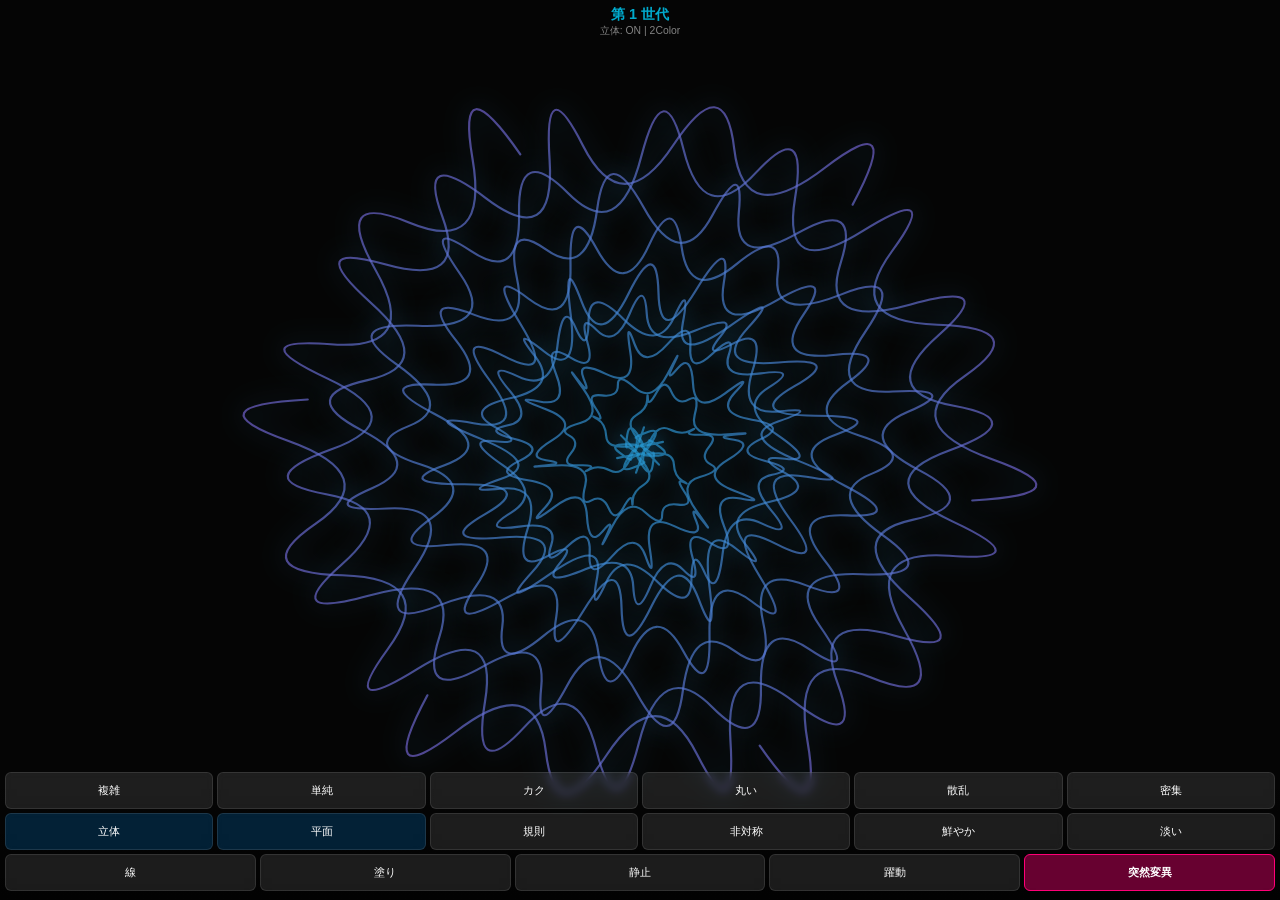
<file: var/ui_test_geometry.html>
<!DOCTYPE html>
<html lang="ja">
<head>
  <meta charset="UTF-8">
  <meta name="viewport" content="width=device-width, initial-scale=1.0, maximum-scale=1.0, user-scalable=no, viewport-fit=cover">
  <title>進化する幾何学アート - UI圧縮版</title>
  <style>
    body { 
      background: #050505; color: white; font-family: -apple-system, sans-serif; 
      margin: 0; overflow: hidden; position: fixed; width: 100%; height: 100%;
      touch-action: none;
    }
    
    .header { 
      position: absolute; top: env(safe-area-inset-top); 
      width: 100%; text-align: center; pointer-events: none; z-index: 20;
    }
    .header h2 { margin: 5px 0 0 0; font-size: 0.9rem; color: #00d4ff; opacity: 0.8; }
    .header p { margin: 0; font-size: 0.65rem; opacity: 0.5; }

    /* UIコンテナ：極限まで高さを抑える */
    .ui-container { 
      position: absolute; bottom: 0; left: 0; width: 100%; 
      background: linear-gradient(transparent, rgba(0,0,0,0.6));
      padding: 5px 5px calc(5px + env(safe-area-inset-bottom)) 5px;
      box-sizing: border-box; z-index: 30;
    }
    
    /* 横に詰め込むフレックス配置 */
    .ui-row {
      display: flex; justify-content: center; gap: 4px; margin-bottom: 4px;
    }

    button {
      flex: 1; /* 幅を均等に */
      padding: 10px 2px; border: none; border-radius: 6px; cursor: pointer;
      background: rgba(255,255,255,0.1); color: white; font-size: 11px;
      transition: all 0.2s; backdrop-filter: blur(5px); 
      border: 1px solid rgba(255,255,255,0.1);
      -webkit-tap-highlight-color: transparent;
      min-width: 0; /* 折り返し防止 */
      white-space: nowrap;
    }
    
    button:active { background: rgba(255,255,255,0.3); }

    .mutate-button { background: rgba(255, 0, 119, 0.4); border-color: #ff0077; font-weight: bold; }
    .mode-button { background: rgba(0, 150, 255, 0.2); }

    canvas { display: block; touch-action: none; }
  </style>
</head>
<body>

<div class="header">
  <h2 id="gen-text">第 1 世代</h2>
  <p id="mode-info">立体: ON | 2Color</p>
</div>

<div class="ui-container">
  <div class="ui-row">
    <button onclick="evolve('complex')">複雑</button>
    <button onclick="evolve('simple')">単純</button>
    <button onclick="evolve('sharp')">カク</button>
    <button onclick="evolve('round')">丸い</button>
    <button onclick="evolve('scatter')">散乱</button>
    <button onclick="evolve('dense')">密集</button>
  </div>
  
  <div class="ui-row">
    <button class="mode-button" onclick="evolve('3d')">立体</button>
    <button class="mode-button" onclick="evolve('2d')">平面</button>
    <button onclick="evolve('regular')">規則</button>
    <button onclick="evolve('asymmetric')">非対称</button>
    <button onclick="evolve('vivid')">鮮やか</button>
    <button onclick="evolve('pale')">淡い</button>
  </div>
  
  <div class="ui-row">
    <button onclick="evolve('outline')">線</button>
    <button onclick="evolve('fill')">塗り</button>
    <button onclick="evolve('still')">静止</button>
    <button onclick="evolve('animate')">躍動</button>
    <button class="mutate-button" onclick="randomMutation()">突然変異</button>
  </div>
</div>

<canvas id="canvas"></canvas>

<script>
// --- ロジックは維持し、スマホでの描画範囲を最大化 ---
const canvas = document.getElementById('canvas');
const ctx = canvas.getContext('2d');
let generation = 1;

const clamp = (v, lo, hi) => Math.max(lo, Math.min(hi, v));
const wrap360 = (h) => ((h % 360) + 360) % 360;

let genome = {
  count: 60, radius: 180, hue1: 200, hue2: 300, sat: 70, light: 50,
  opacity: 0.65, weight: 2.2, symmetry: 6, sharpness: 0.45,
  randomness: 40, expansion: 1.2, offsetX: 0, offsetY: 0,
  fillMode: false, rotationSpeed: 0.0, pulseSpeed: 0.0,
  currentRotation: 0, pulsePhase: 0, depth: 1.0, offsets: []
};

function init() {
  updateOffsets();
  window.addEventListener('resize', resize);
  resize();
  animate();
}

function updateOffsets() {
  genome.offsets = [];
  for (let i = 0; i < 600; i++) {
    genome.offsets.push({ x: Math.random() - 0.5, y: Math.random() - 0.5 });
  }
}

function resize() {
  canvas.width = window.innerWidth;
  canvas.height = window.innerHeight;
  // UIが圧縮された分、アートを表示できる中心位置を少し上にずらす
  genome.radius = Math.min(canvas.width, canvas.height) * 0.4;
}

function bumpGeneration(note = "") {
  generation++;
  document.getElementById('gen-text').innerText = `第 ${generation} 世代${note}`;
}

function updateHeader() {
  const mode = genome.depth > 0.01 ? 'ON' : 'OFF';
  document.getElementById('mode-info').innerText = `立体: ${mode} | 2Color`;
}

function evolve(direction) {
  bumpGeneration("");
  genome.hue1 = wrap360(genome.hue1 + (Math.random() * 12 - 6));
  genome.hue2 = wrap360(genome.hue2 + (Math.random() * 12 - 6));

  switch(direction) {
    case 'complex':
      genome.count = clamp(genome.count + 35, 8, 320);
      genome.symmetry = clamp(genome.symmetry + 2, 1, 18);
      genome.weight = clamp(genome.weight - 0.3, 0.8, 5.0);
      genome.randomness = clamp(genome.randomness + 20, 0, 220);
      break;
    case 'simple':
      genome.count = clamp(genome.count - 30, 5, 320);
      genome.symmetry = clamp(genome.symmetry - 2, 1, 18);
      genome.weight = clamp(genome.weight + 0.35, 0.8, 6.0);
      genome.randomness = clamp(genome.randomness - 20, 0, 220);
      break;
    case 'sharp': genome.sharpness = clamp(genome.sharpness + 0.18, 0.0, 0.95); break;
    case 'round': genome.sharpness = clamp(genome.sharpness - 0.18, 0.0, 0.95); break;
    case 'scatter':
      genome.randomness = clamp(genome.randomness + 45, 0, 220);
      genome.expansion = clamp(genome.expansion + 0.10, 0.6, 2.2);
      genome.symmetry = clamp(genome.symmetry - 1, 1, 18);
      break;
    case 'dense':
      genome.randomness = clamp(genome.randomness - 45, 0, 220);
      genome.expansion = clamp(genome.expansion - 0.18, 0.6, 2.2);
      genome.symmetry = clamp(genome.symmetry + 1, 1, 18);
      break;
    case '3d': genome.depth = 1.0; break;
    case '2d': genome.depth = 0.0; break;
    case 'regular':
      genome.offsetX *= 0.25; genome.offsetY *= 0.25;
      genome.symmetry = clamp(genome.symmetry + 3, 1, 18);
      genome.randomness = clamp(genome.randomness - 30, 0, 220);
      break;
    case 'asymmetric':
      genome.offsetX = (Math.random() - 0.5) * (canvas.width * 0.4);
      genome.offsetY = (Math.random() - 0.5) * (canvas.height * 0.2);
      genome.symmetry = clamp(genome.symmetry - 2, 1, 18);
      genome.randomness = clamp(genome.randomness + 25, 0, 220);
      break;
    case 'vivid':
      genome.sat = clamp(genome.sat + 18, 0, 100);
      genome.light = clamp(genome.light + 6, 25, 70);
      genome.opacity = clamp(genome.opacity + 0.08, 0.15, 0.9);
      break;
    case 'pale':
      genome.sat = clamp(genome.sat - 22, 0, 100);
      genome.light = clamp(genome.light + 10, 25, 85);
      genome.opacity = clamp(genome.opacity - 0.10, 0.10, 0.9);
      break;
    case 'outline': genome.fillMode = false; break;
    case 'fill': genome.fillMode = true; break;
    case 'still':
      genome.rotationSpeed = clamp(genome.rotationSpeed - 0.020, 0.0, 0.08);
      genome.pulseSpeed = clamp(genome.pulseSpeed - 0.015, 0.0, 0.06);
      break;
    case 'animate':
      genome.rotationSpeed = clamp(genome.rotationSpeed + 0.020, 0.0, 0.08);
      genome.pulseSpeed = clamp(genome.pulseSpeed + 0.015, 0.0, 0.06);
      break;
  }
  updateHeader();
  updateOffsets();
}

function randomMutation() {
  bumpGeneration(" (突変!)");
  genome.hue1 = Math.random() * 360;
  genome.hue2 = wrap360(genome.hue1 + 90 + Math.random() * 180);
  genome.count = Math.floor(Math.random() * 120) + 10;
  genome.symmetry = Math.floor(Math.random() * 10) + 1;
  genome.sharpness = clamp(Math.random() * 0.95, 0.0, 0.95);
  genome.randomness = Math.floor(Math.random() * 120);
  genome.expansion = clamp(0.7 + Math.random() * 1.3, 0.6, 2.0);
  genome.sat = Math.floor(40 + Math.random() * 60);
  genome.light = Math.floor(35 + Math.random() * 30);
  genome.opacity = clamp(0.4 + Math.random() * 0.4, 0.1, 0.9);
  genome.rotationSpeed = 0; genome.pulseSpeed = 0; genome.currentRotation = 0; genome.pulsePhase = 0;
  genome.depth = Math.random() < 0.6 ? 1.0 : 0.0;
  updateHeader();
  updateOffsets();
}

function draw() {
  ctx.fillStyle = '#050505';
  ctx.fillRect(0, 0, canvas.width, canvas.height);

  const cx = canvas.width / 2 + genome.offsetX;
  const cy = canvas.height / 2 + genome.offsetY;
  const pulse = genome.pulseSpeed > 0 ? (1 + Math.sin(genome.pulsePhase) * 0.06) : 1;
  const exp = clamp(genome.expansion * pulse, 0.6, 2.2);

  ctx.save();
  ctx.translate(cx, cy);
  ctx.rotate(genome.currentRotation);

  if (genome.depth > 0.01) {
    ctx.scale(1.0, 1.0 - 0.06 * genome.depth);
  }

  ctx.lineCap = 'round';
  ctx.lineJoin = 'round';

  for (let i = 0; i < genome.symmetry; i++) {
    if (genome.symmetry > 1) ctx.rotate((Math.PI * 2) / genome.symmetry);

    const grad = ctx.createRadialGradient(0, 0, 0, 0, 0, genome.radius * 2 * exp);
    const color1 = `hsla(${genome.hue1}, ${genome.sat}%, ${genome.light}%, ${genome.opacity})`;
    const color2 = `hsla(${genome.hue2}, ${genome.sat}%, ${genome.light}%, ${genome.opacity})`;
    grad.addColorStop(0, color1);
    grad.addColorStop(1, color2);

    if (genome.depth > 0.01) {
      ctx.shadowBlur = 25 * genome.depth;
      ctx.shadowColor = color1;
    }

    if (genome.fillMode) { ctx.fillStyle = grad; } 
    else { ctx.strokeStyle = grad; ctx.lineWidth = genome.weight; }

    ctx.beginPath();
    let points = [];
    for (let j = 0; j < genome.count; j++) {
      const angle = j * 0.2;
      let rBase = (j / genome.count) * genome.radius * exp;
      if (genome.depth > 0.01) {
        rBase *= (1 + Math.sin(j * 0.15 + genome.currentRotation * 5) * 0.08);
      }
      const r = (j % 2 === 0) ? rBase : rBase * (1 - genome.sharpness);
      const rx = genome.offsets[j].x * genome.randomness;
      const ry = genome.offsets[j].y * genome.randomness;
      points.push({ x: Math.cos(angle) * r + rx, y: Math.sin(angle) * r + ry });
    }

    if (points.length > 2) {
      ctx.moveTo(points[0].x, points[0].y);
      for (let j = 1; j < points.length - 1; j++) {
        const xc = (points[j].x + points[j + 1].x) / 2;
        const yc = (points[j].y + points[j + 1].y) / 2;
        ctx.quadraticCurveTo(points[j].x, points[j].y, xc, yc);
      }
    }
    if (genome.fillMode) { ctx.closePath(); ctx.fill(); } else { ctx.stroke(); }
  }
  ctx.restore();
}

function animate() {
  if (genome.rotationSpeed > 0) genome.currentRotation += genome.rotationSpeed * 0.2;
  if (genome.pulseSpeed > 0) genome.pulsePhase += genome.pulseSpeed;
  draw();
  requestAnimationFrame(animate);
}

init();
</script>
</body>
</html>
</file>
